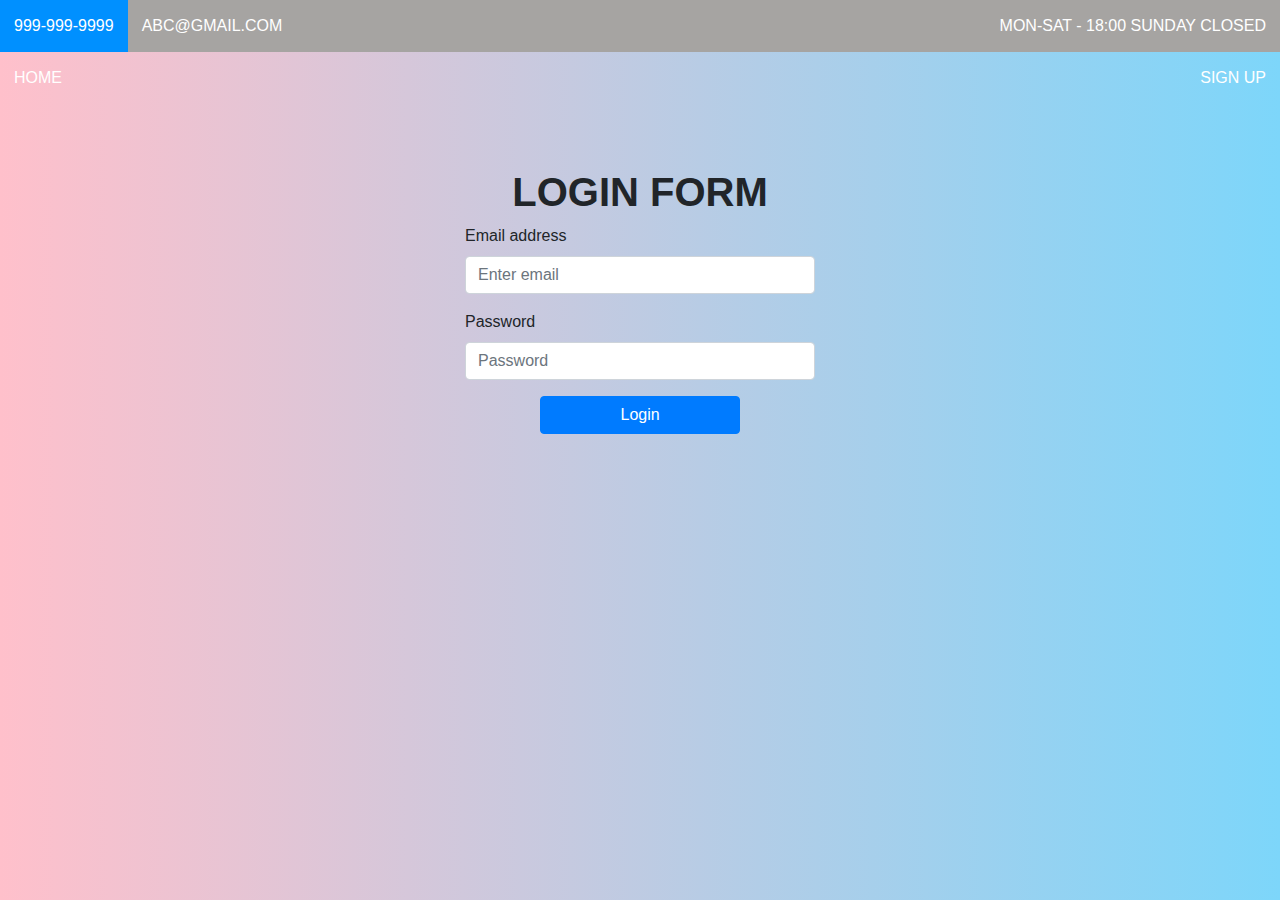
<file: login.html>
<!doctype html>
<html lang="en">
  <head>
    <!-- Required meta tags -->
    <meta charset="utf-8">
    <meta name="viewport" content="width=device-width, initial-scale=1, shrink-to-fit=no">

    <!-- Bootstrap CSS -->
    <link rel="stylesheet" href="https://stackpath.bootstrapcdn.com/bootstrap/4.3.1/css/bootstrap.min.css" integrity="sha384-ggOyR0iXCbMQv3Xipma34MD+dH/1fQ784/j6cY/iJTQUOhcWr7x9JvoRxT2MZw1T" crossorigin="anonymous">
    <link rel="stylesheet" type="text/css" href="style.css">

    <title>Travels</title>
  </head>
  <body>
    <nav>
    <ul class="topnav top">
      <li><a href="#">999-999-9999</a></li>
      <li class="topnav"><a href="#">abc@gmail.com</a></li>
      <li class="topnav-right"><a href="#signin">Mon-Sat - 18:00 Sunday CLOSED</a></li>
    </ul>
  </nav>

  <div class="main-header">
              <nav>
                <ul class="topnav">
                  <li><a class=" " href="index.html">HOME</a></li>
                  <li class="topnav-right"><a href="signup.html">Sign up</a></li>
                </ul>
              </nav>
            </div>



        <!-- <form class="box" action="" method="POST">
                <h1>LOGIN</h1>
                <input type="email" placeholder="Email-id" required>
                <input type="password" placeholder="Password" required>
                <input type="submit" value="Submit details">
        </form> -->
        <form class="container sign">
          <h1><span><b>LOGIN FORM</b></span></h1>
          <div class="row sign1">
          <div class="form-group col-lg-4">
            <label for="exampleInputEmail1">Email address</label>
            <input type="email" class="form-control" id="exampleInputEmail1" aria-describedby="emailHelp" placeholder="Enter email">
            </div>
          </div>
          <div class="row sign1">
          <div class="form-group col-lg-4">
            <label for="exampleInputPassword1">Password</label>
            <input type="password" class="form-control" id="exampleInputPassword1" placeholder="Password">
          </div>
        </div>
        <span class="move1"><button type="submit" class="btn btn-primary">Login</button></span>
        </form>






               <script src="https://code.jquery.com/jquery-3.3.1.slim.min.js" integrity="sha384-q8i/X+965DzO0rT7abK41JStQIAqVgRVzpbzo5smXKp4YfRvH+8abtTE1Pi6jizo" crossorigin="anonymous"></script>
    <script src="https://cdnjs.cloudflare.com/ajax/libs/popper.js/1.14.7/umd/popper.min.js" integrity="sha384-UO2eT0CpHqdSJQ6hJty5KVphtPhzWj9WO1clHTMGa3JDZwrnQq4sF86dIHNDz0W1" crossorigin="anonymous"></script>
    <script src="https://stackpath.bootstrapcdn.com/bootstrap/4.3.1/js/bootstrap.min.js" integrity="sha384-JjSmVgyd0p3pXB1rRibZUAYoIIy6OrQ6VrjIEaFf/nJGzIxFDsf4x0xIM+B07jRM" crossorigin="anonymous"></script>
  </body>
</html>
</file>
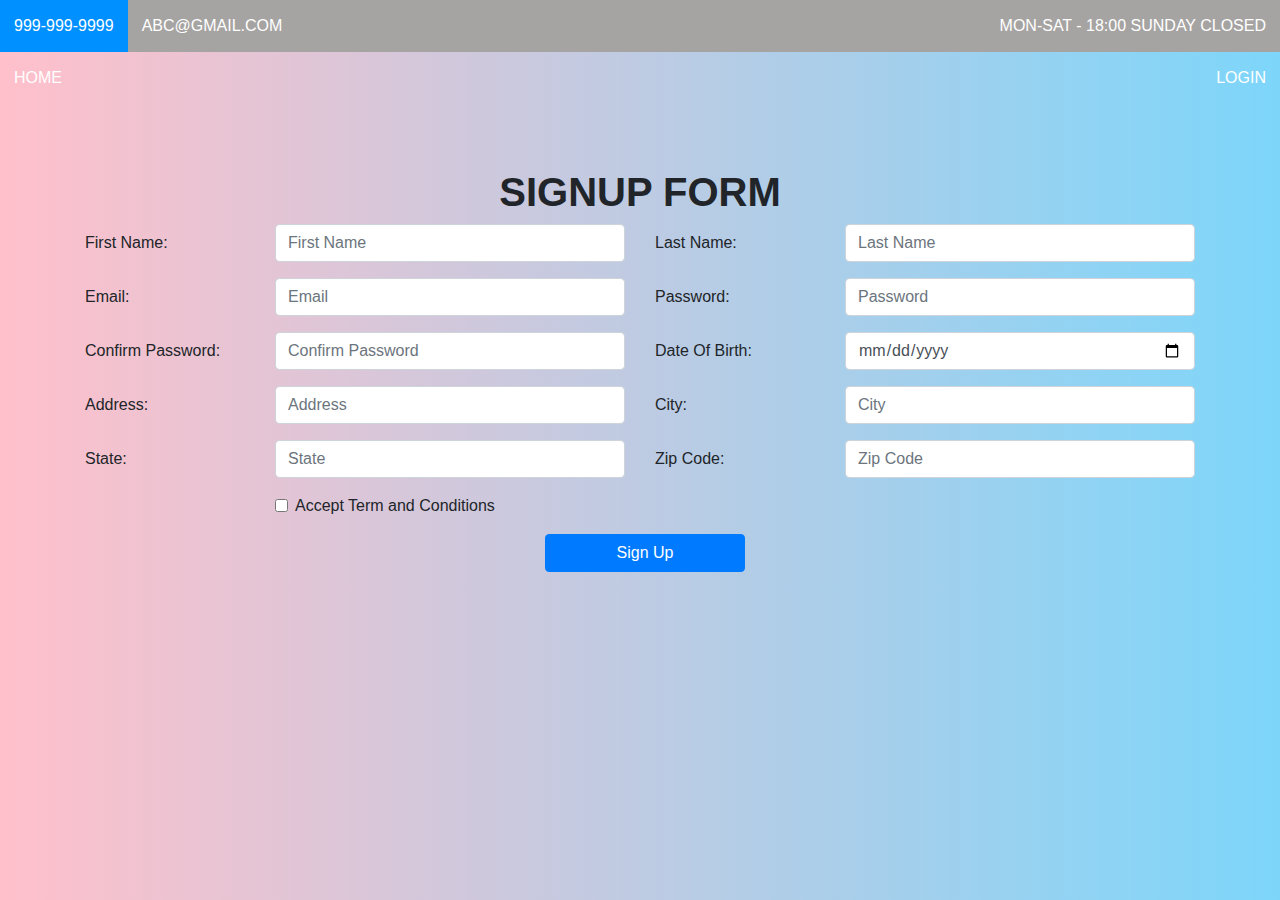
<file: signup.html>
<!doctype html>
<html lang="en">
  <head>
    <!-- Required meta tags -->
    <meta charset="utf-8">
    <meta name="viewport" content="width=device-width, initial-scale=1, shrink-to-fit=no">

    <!-- Bootstrap CSS -->
    <link rel="stylesheet" href="https://stackpath.bootstrapcdn.com/bootstrap/4.3.1/css/bootstrap.min.css" integrity="sha384-ggOyR0iXCbMQv3Xipma34MD+dH/1fQ784/j6cY/iJTQUOhcWr7x9JvoRxT2MZw1T" crossorigin="anonymous">
    <link rel="stylesheet" type="text/css" href="style.css">

    <title>Travels</title>
  </head>
  <body>
    <!-- <nav class="navbar navbar-expand-lg navbar-light bg-light">
    <div class="collapse navbar-collapse" id="navbarNav">
    <ul class="navbar-nav">
      <li class="nav-item">
        <a class="nav-link" href="#">999-999-9999</a>
      </li>
      <li class="nav-item">
        <a class="nav-link" href="#">abc@gmail.com</a>
      </li>
      <li class="nav-item" style="text-align:center">
        <a class="nav-link" href="#">Mon-Sat - 18:00 Sunday CLOSED</a>
      </li>
    </ul>
    </div>
    </nav> -->

    <nav>
    <ul class="topnav top">
      <li><a href="#">999-999-9999</a></li>
      <li class="topnav"><a href="#">abc@gmail.com</a></li>
      <li class="topnav-right"><a href="#signin">Mon-Sat - 18:00 Sunday CLOSED</a></li>
    </ul>
  </nav>

  <div class="main-header">
              <nav>
                <ul class="topnav">
                  <li><a class=" " href="index.html">HOME</a></li>
                  <li class="topnav-right"><a href="login.html">LOGIN</a></li>
                </ul>
              </nav>
            </div>



        <!-- <form class="box2" action="" method="POST">
                <h1>SIGNUP</h1>
                <input type="text" placeholder="Name" required>
                <input type="email" placeholder="Email-id" required>
                <input type="password" placeholder="Password" required>
                <input type="tel" placeholder="Mobile number" maxlength="10" pattern="[0-9]{10}" minlength="10" required>
                <input type="text" placeholder="Address" required>
                
                <input type="submit" value="Submit details">
                <p><a href="login.html" style="color:white">Already Have Account </a></p>
              </form> -->
      <!-- <form class="container sign">
        <h1><span><b>SIGNUP FORM</b></span></h1>
        <div class="form-row">
          <div class="form-group">
          <label for="inputAddress">First Name:</label>
          <input type="text" class="form-control" id="fname" placeholder="First Name">
        </div>
        <div class="form-group">
          <label for="inputAddress">Last Name</label>
          <input type="text" class="form-control" id="lname" placeholder="Last Name">
        </div>
          <div class="form-group col-md-7">
            <label for="inputEmail4">Email</label>
            <input type="email" class="form-control" id="inputEmail4" placeholder="Email">
          </div>
          
        </div>
        <div class="form-row">
          <div class="form-group col-md-8">
            <label for="inputPassword4">Password</label>
            <input type="password" class="form-control" id="inputPassword4" placeholder="Password">
          </div>
        <div class="form-group col-md-4">
          <label for="DOB">Date Of Birth:</label>
          <input type="Date" class="form-control" min="1950-01-01" max="2010-12-31" id="inputAddress" placeholder="1234 Main St">
        </div>
      </div>
        <div class="form-group">
          <label for="inputAddress">Address</label>
          <textarea type="text" class="form-control" id="inputAddress" placeholder="Street House Number"></textarea>
        </div>
        <div class="form-row">
          <div class="form-group col-md-6">
            <label for="inputCity">City</label>
            <input type="text" class="form-control" placeholder="City" id="inputCity">
          </div>
          <div class="form-group col-md-4">
            <label for="inputState">State</label>
            <input type="text" class="form-control" placeholder="State" id="inputState">
          </div>
          <div class="form-group col-md-2">
            <label for="inputZip">Zip</label>
            <input type="text" class="form-control" id="inputZip" placeholder="Zip" maxlength="6" minlength="6">
          </div>
        </div>
        <div class="form-group">
          <div class="form-check">
            <input class="form-check-input" type="checkbox" id="gridCheck">
            <label class="form-check-label" for="gridCheck">
              Accept Term and Conditions
            </label>
          </div>
        </div>
        <span class="move"><button type="submit" class="btn btn-primary">Sign Up</button></span>
      </form>
 -->


      <form class="container sign">
        <h1><span><b>SIGNUP FORM</b></span></h1>
        <div class="form-group row">
          <label for="inputFname" class="col-sm-2 col-form-label">First Name:</label>
          <div class="col-sm-4">
            <input type="text" class="form-control" id="inputFname" placeholder="First Name">
          </div>
         <label for="inputLname" class="col-sm-2 col-form-label">Last Name:</label>
          <div class="col-sm-4">
            <input type="text" class="form-control" id="inputLname" placeholder="Last Name">
          </div>
        </div>
        <div class="form-group row">
          <label for="inputEmail3" class="col-sm-2 col-form-label">Email:</label>
          <div class="col-sm-4">
            <input type="email" class="form-control" id="inputEmail3" placeholder="Email">
          </div>
         <label for="inputPassword3" class="col-sm-2 col-form-label">Password:</label>
          <div class="col-sm-4">
            <input type="password" class="form-control" id="inputPassword3" placeholder="Password">
          </div>
        </div>
        <div class="form-group row">
         <label for="inputPassword3" class="col-sm-2 col-form-label">Confirm Password:</label>
          <div class="col-sm-4">
            <input type="password" class="form-control" id="inputPassword3" placeholder="Confirm Password">
          </div>
          <label for="inputDOB" class="col-sm-2 col-form-label">Date Of Birth:</label>
          <div class="col-sm-4">
            <input type="date"  class="form-control" id="inputDOB" min="1950-01-01" max="2010-12-31" placeholder="Date Of Birth">
          </div>
        </div>
        <div class="form-group row">
         <label for="inputAddress" class="col-sm-2 col-form-label">Address:</label>
          <div class="col-sm-4">
            <input type="text" class="form-control" id="inputAddress" placeholder="Address">
          </div>
          <label for="inputCity" class="col-sm-2 col-form-label">City:</label>
          <div class="col-sm-4">
            <input type="text"  class="form-control" id="inputCity" min="1950-01-01" max="2010-12-31" placeholder="City">
          </div>
        </div>
        <div class="form-group row">
         <label for="inputState" class="col-sm-2 col-form-label">State:</label>
          <div class="col-sm-4">
            <input type="text" class="form-control" id="inputState" placeholder="State">
          </div>
          <label for="inputZip" class="col-sm-2 col-form-label">Zip Code:</label>
          <div class="col-sm-4">
            <input type="text"  class="form-control" maxlength="6" minlength="6" pattern="[0-9]{6}" id="inputZip" placeholder="Zip Code">
          </div>
        </div>
        <div class="form-group row">
          <div class="col-sm-2"></div>
          <div class="col-sm-10">
            <div class="form-check">
              <input class="form-check-input" type="checkbox" id="gridCheck1">
              <label class="form-check-label" for="gridCheck1">
                Accept Term and Conditions
              </label>
            </div>
          </div>
        </div>
        <div class="form-group row">
          <div class="col-sm-10">
            <span class="move"><button type="submit" class="btn btn-primary">Sign Up</button></span>
          </div>
        </div>
      </form>




    <script src="https://code.jquery.com/jquery-3.3.1.slim.min.js" integrity="sha384-q8i/X+965DzO0rT7abK41JStQIAqVgRVzpbzo5smXKp4YfRvH+8abtTE1Pi6jizo" crossorigin="anonymous"></script>
    <script src="https://cdnjs.cloudflare.com/ajax/libs/popper.js/1.14.7/umd/popper.min.js" integrity="sha384-UO2eT0CpHqdSJQ6hJty5KVphtPhzWj9WO1clHTMGa3JDZwrnQq4sF86dIHNDz0W1" crossorigin="anonymous"></script>
    <script src="https://stackpath.bootstrapcdn.com/bootstrap/4.3.1/js/bootstrap.min.js" integrity="sha384-JjSmVgyd0p3pXB1rRibZUAYoIIy6OrQ6VrjIEaFf/nJGzIxFDsf4x0xIM+B07jRM" crossorigin="anonymous"></script>
  </body>
</html>
</file>
<file: style.css>
.box1 {
  position: absolute;
  top: 50%;
  left: 50%;
  transform: translate(-50%, -50%);
}

body {
    /*background-color: #a1def7;*/
    
    background-image: linear-gradient(to left, #7dd6fa , pink);
}
.main-header {
    
    background-image: url("https://1.bp.blogspot.com/-JPOddZjBLQw/Wd-47eNaWeI/AAAAAAAAAaY/18dwp82rPVcnj5CcUeKhAjNXtxPMqOLzwCLcBGAs/s1600/leaving-cert-english-night-scene-descriptive-essay.jpg");
}   

.text {
    color :white;
    font-size: 50px;
}

.bigger {
    font-size: 1.5em;
    color: white;
    text-align: center;
    font-family: italic;
}

.center {
    display: block;
    max-width: 300px;
    margin: auto;
}

.rounded {
    position: relative;
    transform: translate(0%, -50%);
}

a{
    color : white;
}

.advantage {
    text-align: center;

}

.align {
    align-content: center;
    text-align: center;
    margin-right: 2%;
    margin-top: 2%;
}

#align {
    margin-left: 10%;
}

.shade {
    background-image: linear-gradient(to right, #7dd6fa , pink);

}
.shade1 {
    background-image: linear-gradient(to left, #7dd6fa , pink);
    
}
/*#background {
    background-color: yellow;
 }*/
 a.click {
    color : blue;
 }

 .footer {
    position: relative;
    left: 0;
    bottom: 0;
    width: 100%;
    height: 50px;
    background-color: black;
    color: white;
    text-align: center;
    padding-top: 10px;
  }

  .right {
    /*align-content: right;*/
    float: right;
  }

nav ul {
    background-color: transparent;
    overflow: hidden;
    margin: 0;
    padding: 0; 
}
ul.topnav li {
    list-style: none;
    float: left;
}

ul.topnav li.topnav-right {
    float: right;
}

ul.topnav li a {
    display: block;
    text-decoration: none;
    min-height: 16px;
    text-align: center;
    padding: 14px;
    text-transform: uppercase;
    color: white;
}

ul.topnav li a:hover {
    background-color: #0090ff;
    color : #fff;
}

.top {
    color: black;
    background-color: #a6a4a2;
}


/*Signup*/

.sign {
    margin-top: 5%;
}

.sign1 {
    justify-content: center;
}

form h1 {
    text-align: center;
}



form button {
    width: 200px;
    justify-content: center;
}

.move {
    padding-left: 50%;
}
.move1 {
    padding-left: 41%;
}

ul.topnav li.dropdownIcon {
    display: none;
}




/*Mobile*/

/*######### Mobile ###########*/

@media screen and (max-width: 680px) {
  ul.topnav li:not(:nth-child(1)) {
    display: none;
  }
.bigger {
    font-size: 50px;
  }
 
  ul.topnav li.dropdownIcon {
    display: block;
    float: right;
  }
  
  ul.topnav.responsive li.dropdownIcon {
    position: absolute;
    top: 0;
    right: 0;
  }
  
  ul.topnav.responsive {
    position: relative;
  }
  
  ul.topnav.responsive li {
    display: inline;
    float: none; 
  }
  
  ul.topnav.responsive li a {
    display: block;
    text-align: left;
  }
</file>
